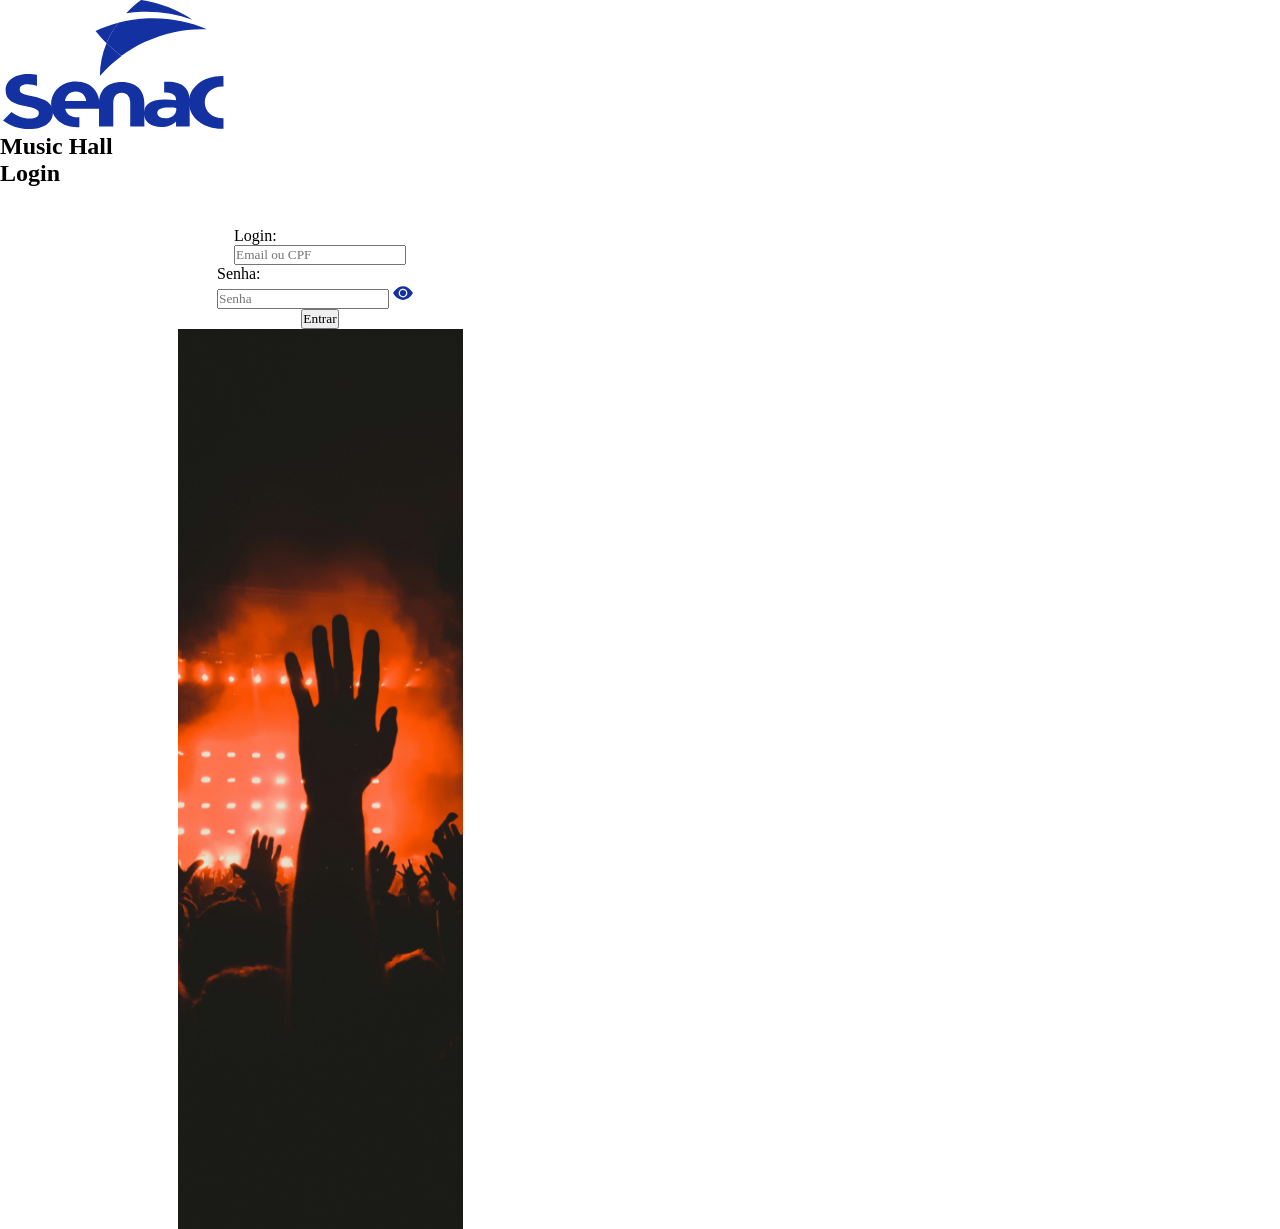
<file: index.html>
<!DOCTYPE html>
<html lang="pt-br">
<head>
    <meta charset="UTF-8">
    <meta name="viewport" content="width=device-width, initial-scale=1.0">
    <title>Tela de Login</title>
    <link rel="stylesheet" href="style.css">
</head>
<body>

    <main class="login-container">
        <!--Coluna da direita (50%)-->

    <main>

        <aside class="text-information">
            <img src="elementos.login/logo-senac.svg" alt="logo-senac" class="logo-senac">

            <div class="texto-complemento-imagem">
                <h1 class="titulo">Music Hall</h1>
                <h2 class="subtitulo">Login</h2>
            </div>
        </aside>

        <!--Campo Documento-->
        <form class="login-form">
            <div class="input-container">
                <label for="Login">Login:</label>
                <div class="input-whapper">
                    <input type="text" id="Login-acesso" name="#" placeholder="Email ou CPF">
                </div>
            </div>

        <!--Campo Senha-->
            <div class="input-container">
                <label for="Senha">Senha:</label>
                <div class="input-whapper">
                    <input type="password" id="Login-senha" name="#" placeholder="Senha">
                    <img src="elementos.login/eye.svg" alt="icon olho visibilidade" class="icon-olho-visiblidade">
                </div>
            </div>

            <div>
                <button type="submit">Entrar</button>
            </div>
            
            <!--Coluna da esquerda (50%)-->
            <figure class="wrapper-imagem">
            <img src="elementos.login/samuel-regan-asante-J63ln0EZgtg-unsplash 1.svg" alt="imagem da direita" class="bg-imagem-right">
        </figure>
        </form>
    </main>
</body>
</html>
</file>
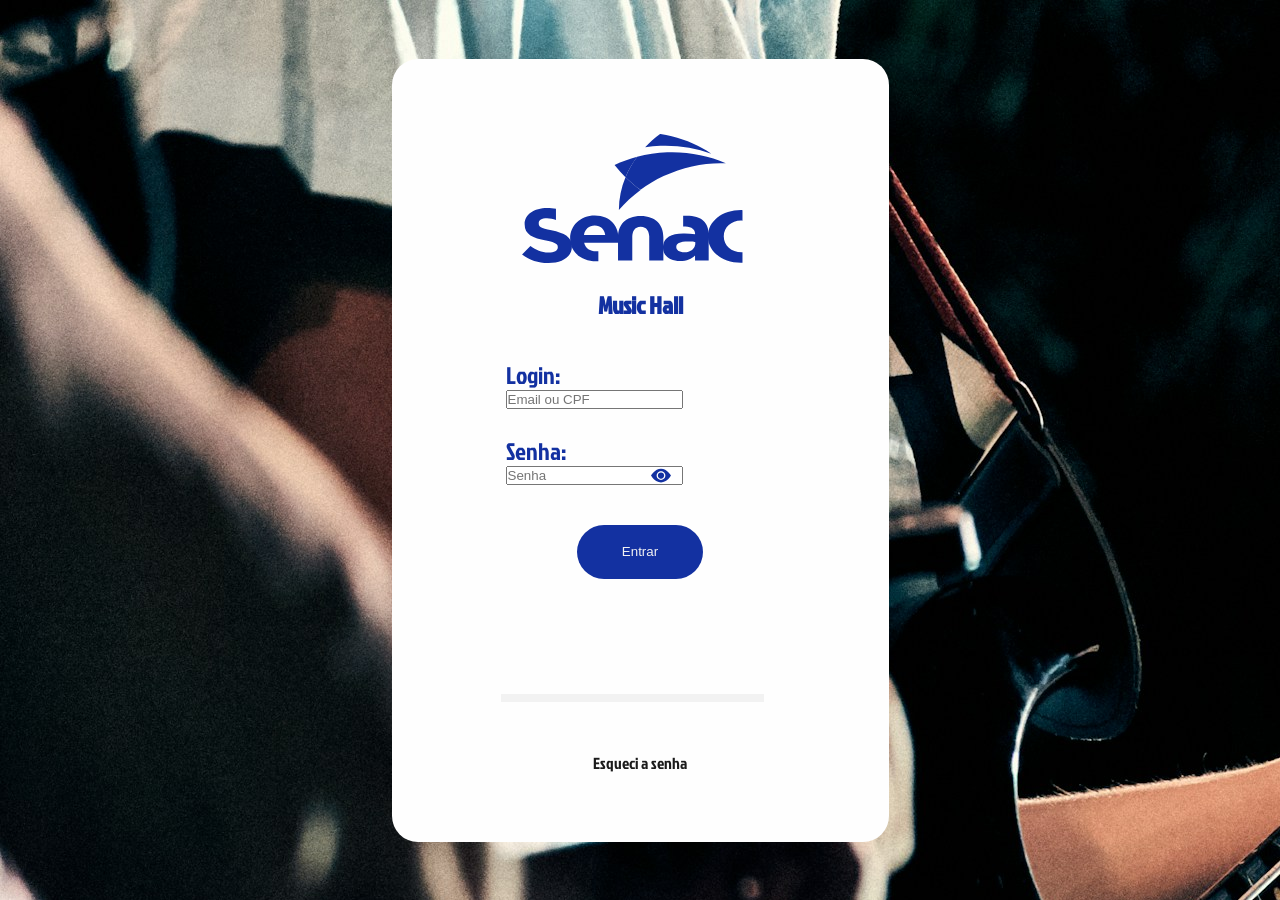
<file: indextwo.html>
<!DOCTYPE html>
<html lang="pt-br">
<head>
    <meta charset="UTF-8">
    <meta name="viewport" content="width=device-width, initial-scale=1.0">
    <title>login two</title>
    <link rel="stylesheet" href="style2.css">
    <link rel="preconnect" href="https://fonts.googleapis.com">
    <link rel="preconnect" href="https://fonts.gstatic.com" crossorigin>
    <link href="https://fonts.googleapis.com/css2?family=Jockey+One&display=swap" rel="stylesheet">
</head>
<body>
    <main class="wrapper">
        <aside class="text-information">
            <div class="imagem"></div>
            <img src="elementos.login/logo-senac.svg" alt="logo-senac" class="logo-senac">
            <h1 class="titulo">Music Hall</h1>
        </aside>

        <form class="acesso" method="post" name="formulario">
            <div class="input-container">
                <label for="Login" class="texto-login">Login:</label>
                <div class="input-whapper">
                    <input type="text" id="Login-acesso" name="#" placeholder="Email ou CPF">
                </div>
            </div>

            <div class="input-container">
                <label for="Senha" class="texto-senha">Senha:</label>
                <div class="input-whapper">
                    <input type="password" id="Login-senha" name="#" placeholder="Senha">
                    <img src="elementos.login/eye.svg" alt="olho visibilidade" class="visibilidade">
                </div>
            </div>
            <div>
                <button type="submit" class="Button">Entrar</button>
            </div>
            <div>
                
            </div>
        </form>

        <div class="traco"></div>

        <p>Esqueci a senha</p>
    </main>
</body>
</html>
</file>
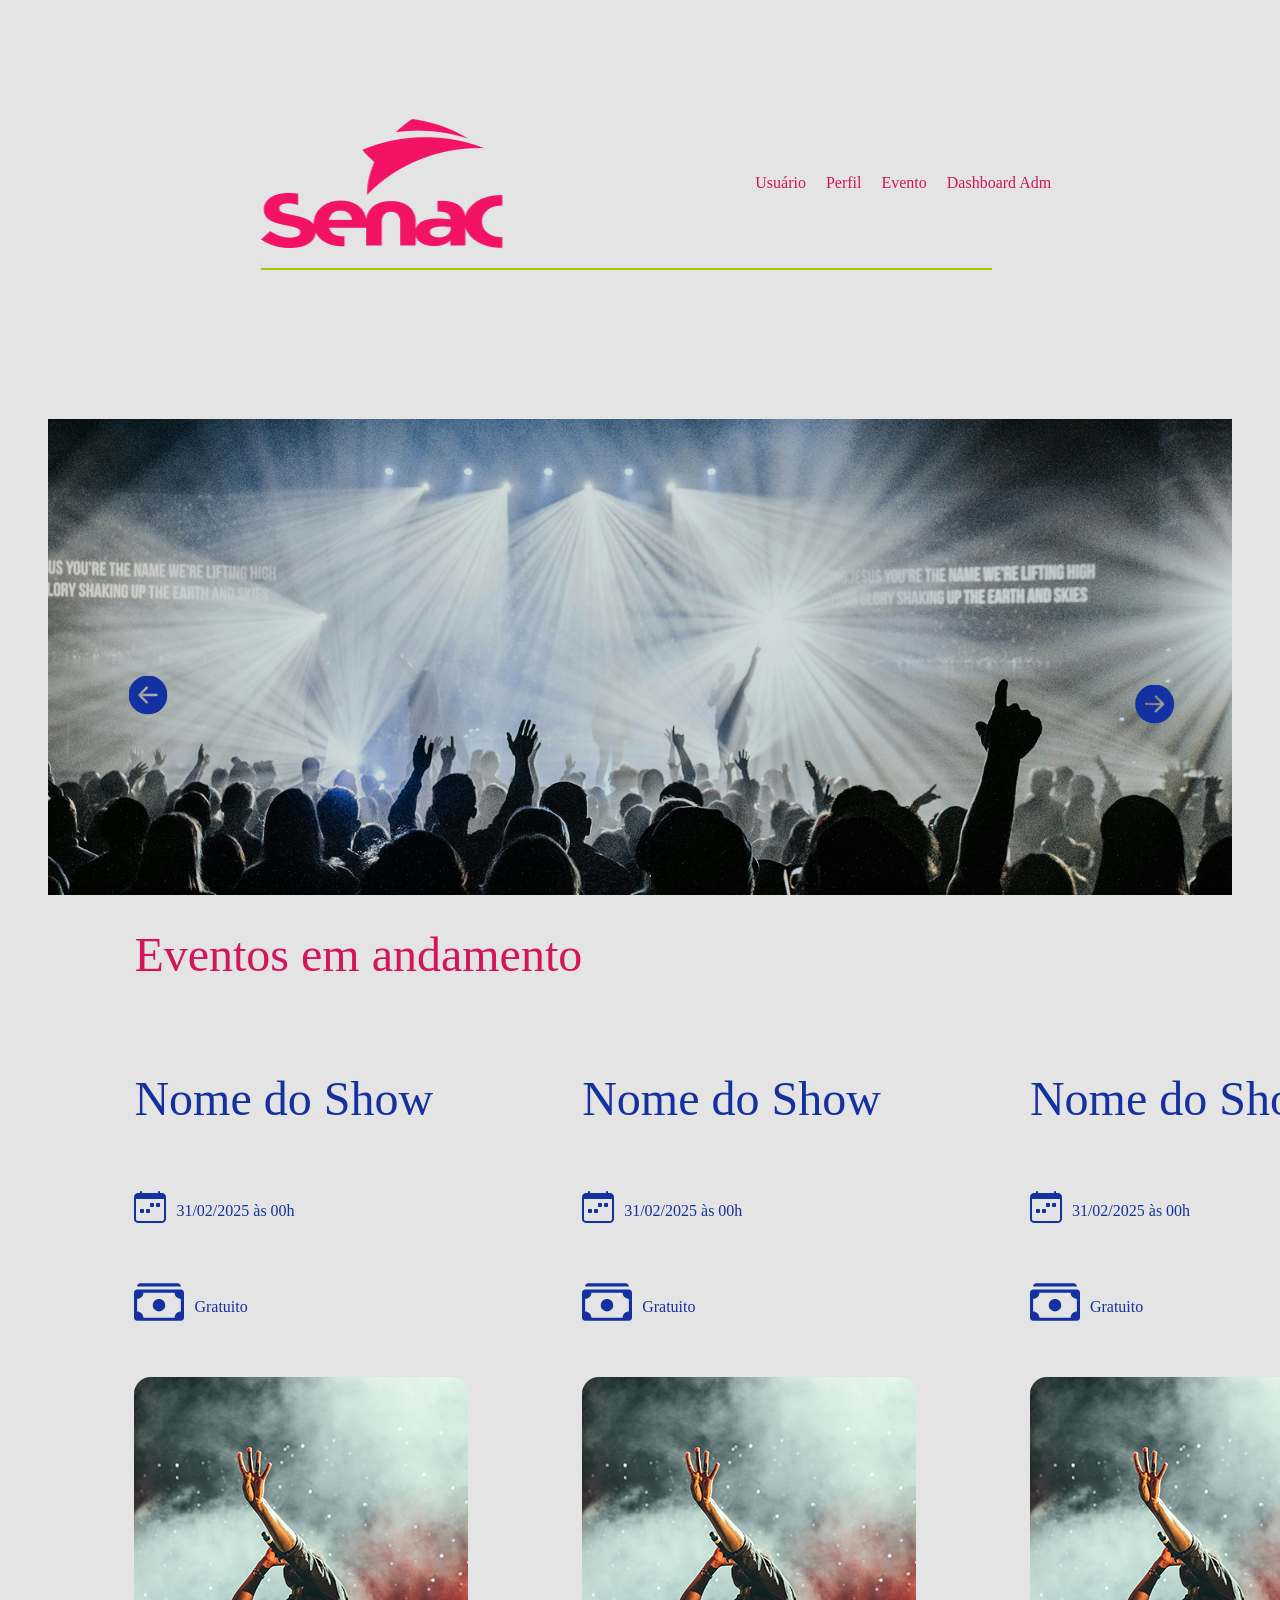
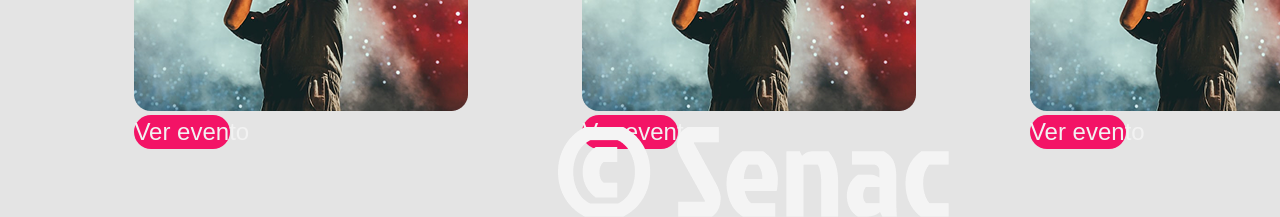
<file: introducao.html>
<!DOCTYPE html>
<html lang="en">
<head>
    <meta charset="UTF-8">
    <meta name="viewport" content="width=device-width, initial-scale=1.0">
    <title>Document</title>
    <link rel="stylesheet" href="introducao.css">
    <link rel="preconnect" href="https://fonts.googleapis.com">
<link rel="preconnect" href="https://fonts.gstatic.com" crossorigin>
<link href="https://fonts.googleapis.com/css2?family=Jockey+One&display=swap" rel="stylesheet">
<body>
    <header>
        <div class="barra-horizontal"></div>
            <img src="elementos.login/logo.intro.png" alt="logo senac" class="logo-senac">
        <nav>
            <ul class="apresentação">
                <li>Usuário</li>
                <li>Perfil</li>
                <li>Evento</li>
                <li>Dashboard Adm</li>
            </ul>
        </nav>
    </header>
    

        <figure>
            <img src="elementos.login/Carrousel.png" alt="Carrousel" class="Carrousel">
            <img src="elementos.login/Vector.svg" alt="ajuda na movimentação" class="seta right">
            <img src="elementos.login/Vector (1).svg" alt="ajuda na movimentação" class="seta left">
        </figure>

            <p class="title">Eventos em andamento</p>
        <section class="divCards">
            <div class="card">
                <p class="nome-do-show">Nome do Show</p>
                
                <div class="grupo">
                <img src="elementos.login/CalendarWeek.svg" alt="calendario" class="calendario">
                <p class="data">31/02/2025 às 00h</p>
                </div>

                <img src="elementos.login/CashStack.svg" alt="pagamento" class="dinheiro">
                <p class="estilo-pagamento">Gratuito</p>
                <img src="elementos.login/imagem.evento.png" alt="imagem de demonstração do evento" class="imagem-evento">

                <button type="submit" class="Button">Ver evento</button>
            </div>
            <div class="card">
                <p class="nome-do-show">Nome do Show</p>
                <div class="grupo">
                <img src="elementos.login/CalendarWeek.svg" alt="calendario" class="calendario">
                <p class="data">31/02/2025 às 00h</p>
                </div>

                <img src="elementos.login/CashStack.svg" alt="pagamento" class="dinheiro">
                <p class="estilo-pagamento">Gratuito</p>
                <img src="elementos.login/imagem.evento.png" alt="imagem de demonstração do evento" class="imagem-evento">

                <button type="submit" class="Button">Ver evento</button>
            </div>
            <div class="card">
                <p class="nome-do-show">Nome do Show</p>
                <div class="grupo">
                <img src="elementos.login/CalendarWeek.svg" alt="calendario" class="calendario">
                <p class="data">31/02/2025 às 00h</p>
                </div>

                <img src="elementos.login/CashStack.svg" alt="pagamento" class="dinheiro">
                <p class="estilo-pagamento">Gratuito</p>
                <img src="elementos.login/imagem.evento.png" alt="imagem de demonstração do evento" class="imagem-evento">

                <button type="submit" class="Button">Ver evento</button>
            </div>

            <div class="fundo-verde"></div>

            <figure class="Senac-login">
                <img src="elementos.login/© Senac.png" alt="marca-senac" class="Senac">
            </figure>
                
            
        </section>
</body>
</html>
</file>
<file: style.css>
*{
    padding: 0;
    margin: 0;
    box-sizing: border-box;
    font-family: Jockey One;
}

.login-contianer{
    width: 100%;
    height: 100vh;
    display: flex;
    flex-direction: row;
}

.wrapper-imagem{
    position: relative;
    width: 50%;
    height: 100vh;
    flex-shrink: 0;
}

.bg-imagem-right{
    width: 100%;
    height: 100vh;
    object-fit: cover;
    display: block;
}


.login-form{
    width: 50%;
    height: 100vh;
    display: flex;
    justify-content: space-between;
    flex-direction: column;
    align-items: center;
    position: relative;
    padding: 40px 35px;
}

.icon-olho-visiblidade{
    width: 20px;
    height: 20px;
    margin-right: 10px;
}
</file>
<file: style2.css>
*{
    margin: 0;
    padding: 0;
    box-sizing: border-box;
}

body{
    display: flex;
    align-items: center;
    justify-content: center;
    min-height: 100vh;
    background: url(elementos.login/Show.jpg);
    font-family: "Jockey One";
}

.text-information{
    width: auto;
    height: 190px;
    padding: 16px;
}

h1{
    padding: 20px;
    text-align: center;
}

form{
    padding: 40px;
    align-items: center;
    justify-items: center;
}

.input-whapper{
    position: relative;
    text-align: center;
    align-items: center;
    justify-items: center;
}

.input-whapper input{
    width: 100%;
    padding-right: 4px;
}

.visibilidade{
    position: absolute;
    right: 12px;
    top: 50%;
    transform: translateY(-50%);
    cursor: pointer;
    width: 20px;
    padding-top: 3px;
}

.input-container{
   display: flex;
   flex-direction: column;
   align-items: flex-start;
   padding: 15px;
}

input [type="text"]{
    flex-direction: row;
    width: 317px;
    height: 44px;
    border: 1px solid #1331A1;
    border-radius: 11px;

    padding-top: 5px;
    padding-right: 10px;
    padding-bottom: 10px;
    padding-left: 10px;
    margin: 10px;
}

.texto-login{
    font-weight: 400;
    font-size: 24px;
    line-height: 100%;
}

.texto-senha{
    font-weight: 400;
    font-size: 24px;
    line-height: 100%;
}


input [type="password"]{
    width: 317px;
    height: 44px;
    border: 1px solid #1331A1;
    border-radius: 11px;

    padding-top: 5px;
    padding-right: 10px;
    padding-bottom: 10px;
    padding-left: 10px;
}


.wrapper{
    width: 497px;
    height: 783px;
    top: 167px;
    left: 616px;
    border-radius: 26px;
    padding-top: 37px;
    padding-right: 90px;
    padding-bottom: 37px;
    padding-left: 90px;
    padding: 59px;
    background: #FEFEFE;
    color: #1331A1;
    text-align: center;
}

button [type="submit"]{
    vertical-align: auto;
    width: 126px;
    height: 54px;

    padding-top: 10px;
    padding-right: 35px;
    padding-bottom: 10px;
    padding-left: 35px;
    color: #1331A1;
}

.Button{
    margin: 25px;
    width: 126px;
    height: 54px;
    border-radius: 52px;
    border: 4px;
    background-color: #1331A1;
    color: rgba(242, 242, 242, 1);
}

.entrar{
    font-weight: 400;
    font-size: 24px;
    font-style: normal;
    line-height: 100%;
}

.traco{
    display: flex;
    margin: 50px;
    width: 263px;
    border: solid 4px;
    color: rgba(242, 242, 242, 1);
}

p{
    color:rgba(27, 27, 27, 1);
    text-decoration: none;
    font-weight: 400;
    padding: 0%;
}
</file>
<file: introducao.css>
*{
    padding: 0;
    border: 0;
    box-sizing: border-box;
}

body{
    overflow-x: hidden;
    background-color: rgba(228, 228, 228, 1);
}

header{
    width: 100vw;
    display: flex;
    justify-content: space-between;
    align-items: center;
    padding-left: 20%;
    padding-top: 100px;
    flex-direction: row;


    ul{
        list-style: none;
        display: flex;
        position: absolute;
        gap: 20px;
        height: 77px;
        padding: 20% 0% 0% 0%;
        padding-bottom: 60px;
        font-weight: 400;
        position: relative;
        white-space: nowrap;
        color: rgba(212, 20, 91, 1);
        align-items: center;
        transform: translateX(-80%);
    }
}

.logo-senac{
    width: 242px;
    height: 129px;
    position: absolute;
    align-items: center;
}

.barra-horizontal{
    display: flex;
    position: relative;
    border: 1px solid;
    color: rgba(162, 202, 2, 1);
    top: 85px;
    width: 100vw;
    padding-right: 0;
}

.Carrousel{
    top: 100px;
    position: relative;
    display: flex;
    height: auto;
    width: 100%;
    margin: 60px 0px 0px 0px;
}

.seta{
    display: flex;
    position: relative;
    flex-direction: row;
    justify-content: space-between;
    transform: translate(-50%, -50%);
    left: 100px;
    top: -100px;
    white-space: nowrap;  
}

.left{
    padding-left: 170%;
}

.right{
    margin-bottom: -30px;
}


section{
    width: 100%;
    display: flex;
    flex-direction: row;
    gap: 10%;
}

.divCards{
    align-items: center;
    justify-items: center;
    padding-left: 10%;
}

.title{
    font-size: 48px;
    font-weight: 400;
    line-height: 100%;
    color: rgba(212, 20, 91, 1);
    padding-left: 10%;
    padding-top: 40px;
}
.nome-do-show{
    align-items: center;
    justify-items: center;
    padding-bottom: 20px;
    font-size: 48px;
    font-weight: 400;
    line-height: 100%;
    color: rgba(19, 49, 161, 1);
}

.grupo{
    position: relative;
    display: flex;
    align-items: start;
    justify-items: center;
    padding-bottom: 20px;
    gap: 10px;
}

.data{
    position: relative;
    display: flex;
    bottom: 5px;
    gap: 13px;
    width: 158px;
    height: 34px;
    color: rgba(19, 49, 161, 1);
}

.dinheiro{
    position: relative;
    display: flex;
    align-items: start;
    justify-items: stretch;
}

.estilo-pagamento{
    position: relative;
    display: flex;
    bottom: 45px;
    left: 60px;
    color: rgba(19, 49, 161, 1);
}

button [type="submit"]{
    vertical-align: auto;
    width: 166px;
    height: 50px;
}

.Button{
    height: 34px;
    width: 96px;

    border-radius: 21px;
    font-size: 24px;
    font-weight: 400;
    line-height: 100%;
    background-color: rgba(243, 19, 102, 1);
    color: rgba(242, 242, 242, 1);
    white-space: nowrap;
}

.Senac-login{
    display: flex;
    position: absolute;
    align-items: center;
    justify-items: center;
    padding-left: 30%;
    padding-top: 60%;
    transform: translateY(0%);  
}

.fundo-verde{
    display: flex;
    position: relative;
    border: 1px solid;
    color: rgba(162, 202, 2, 1);
    height: 199px;
    width: 400px;
}
</file>
